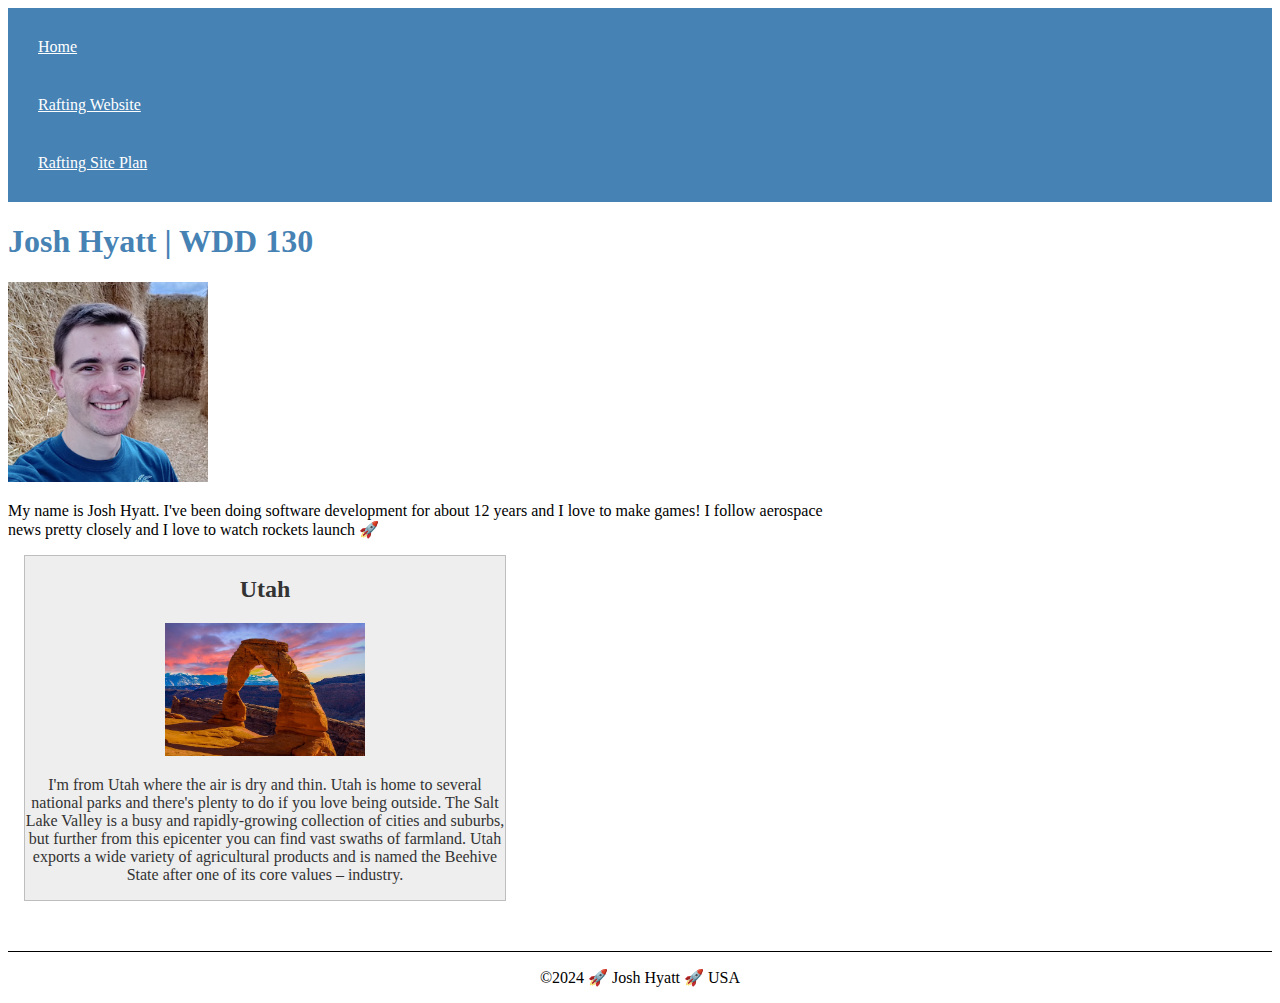
<file: index.html>
<!DOCTYPE html>
<html lang="en-US">

<head>
    <link rel="stylesheet" href="styles/styles.css">
    <meta charset="utf-8">
    <meta name="author" content="Josh Hyatt">
    <meta name="description" content="A page for WDD 130 assignments">
    <meta name="viewport" content="width=device-width,initial-scale=1.0">
    <title>Josh Hyatt | WDD 130</title>
</head>

<body>
    <header>
        <nav>
            <a href="#">Home</a>
            <a href="wwr/">Rafting Website</a>
            <a href="wwr/site-plan-rafting.html">Rafting Site Plan</a>
        </nav>
    </header>
    <main>
        <h1>Josh Hyatt | WDD 130</h1>
        <img src="images/profile.webp" alt="Josh Hyatt" width="200">
        <p>
            My name is Josh Hyatt. I've been doing software development for about 12 years and I
            love to make games! I follow aerospace news pretty closely and I love to watch rockets
            launch 🚀
        </p>
    </main>
    <aside>
        <h2>Utah</h2>
        <img src="images/utah.webp" alt="Arches National Park">
        <p>
            I'm from Utah where the air is dry and thin. Utah is home to several national parks and
            there's plenty to do if you love being outside. The Salt Lake Valley is a busy and
            rapidly-growing collection of cities and suburbs, but further from this epicenter you
            can find vast swaths of farmland. Utah exports a wide variety of agricultural products
            and is named the Beehive State after one of its core values &ndash; industry.
        </p>
    </aside>
    <footer>
        <p>©2024 🚀 Josh Hyatt 🚀 USA</p>
    </footer>
</body>

</html>
</file>
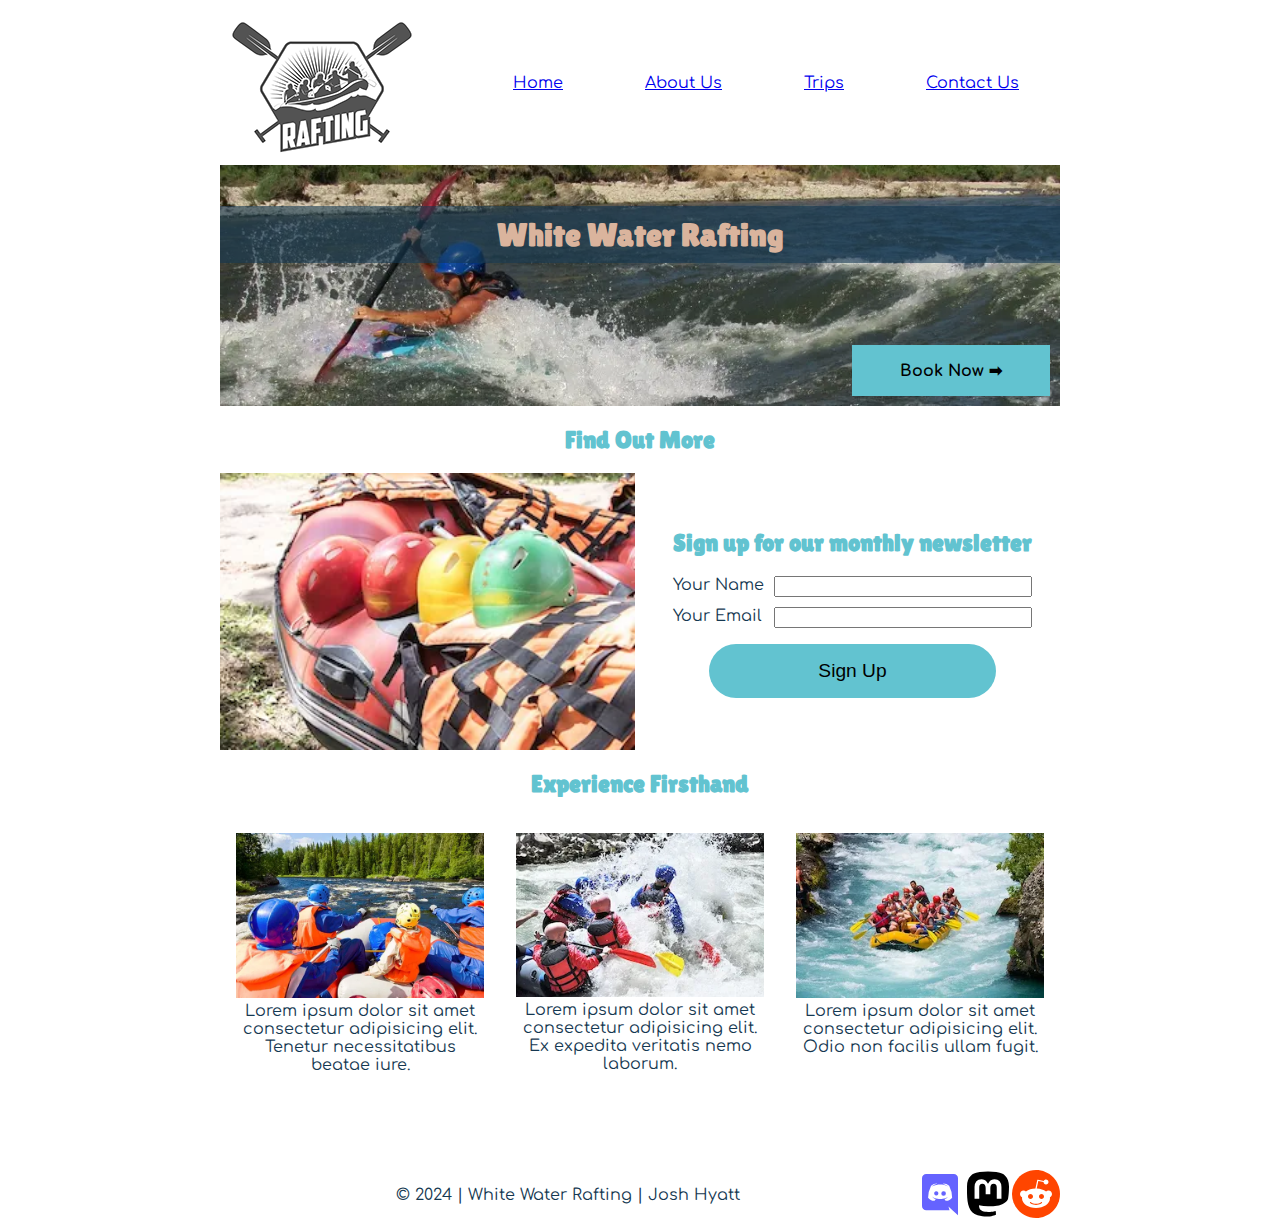
<file: wwr/index.html>
<!DOCTYPE html>
<html lang="en-US">

<head>
    <meta charset="utf-8">
    <meta name="viewport" content="width=device-width,initial-scale=1.0">
    <title>White Water Rafting | Home</title>
    <meta name="description" content="Home page for White Water Rafting">
    <meta name="author" content="Josh Hyatt">
    <link rel="preconnect" href="https://fonts.googleapis.com">
    <link rel="preconnect" href="https://fonts.gstatic.com" crossorigin>
    <link href="https://fonts.googleapis.com/css2?family=Lilita+One&display=swap" rel="stylesheet">
    <link href="https://fonts.googleapis.com/css2?family=Comfortaa:wght@300..700&display=swap" rel="stylesheet">
    <link rel="stylesheet" href="styles/rafting.css">
</head>

<body>
    <header>
        <img src="images/logo.webp" alt="White Water Rafting Logo">
        <nav>
            <a href="index.html">Home</a>
            <a href="about.html">About Us</a>
            <a href="trips.html">Trips</a>
            <a href="contact.html">Contact Us</a>
        </nav>
    </header>
    <main>
        <div class="hero">
            <img src="images/hero-home.webp" alt="Kayaking over a wave">
            <h1>White Water Rafting</h1>
            <a href="trips.html" class="action-button">Book Now ➡</a>
        </div>
        <h2>Find Out More</h2>
        <section class="page-split">
            <img id="newsletter-image" src="images/rafting4.webp" alt="A rafting adventure">
            <form>
                <h2>Sign up for our monthly newsletter</h2>
                <div class="form-item">
                    <label for="name">Your Name</label>
                    <input type="text" id="name" name="name">
                    <label for="email">Your Email</label>
                    <input type="email" id="email" name="email">
                </div>
                <button type="submit">Sign Up</button>
            </form>
        </section>
        <h2>Experience Firsthand</h2>
        <section class="fig-list">
            <figure>
                <img src="images/happy-customers.webp" alt="A rafting trip">
                <figcaption>
                    Lorem ipsum dolor sit amet consectetur adipisicing elit. Tenetur necessitatibus beatae iure.
                </figcaption>
            </figure>
            <figure>
                <img src="images/rafting1.webp" alt="A rafting trip">
                <figcaption>
                    Lorem ipsum dolor sit amet consectetur adipisicing elit. Ex expedita veritatis nemo laborum.
                </figcaption>
            </figure>
            <figure>
                <img src="images/rafting2.webp" alt="A rafting trip">
                <figcaption>
                    Lorem ipsum dolor sit amet consectetur adipisicing elit. Odio non facilis ullam fugit.
                </figcaption>
            </figure>
        </section>
    </main>
    <footer>
        <p>© 2024 | White Water Rafting | Josh Hyatt</p>
        <nav class="sociallinks">
            <a href="https://discord.com"><img src="images/discord.svg" alt="Our Discord server"></a>
            <a href="https://mastodon.social"><img src="images/mastodon.svg" alt="Our Mastodon feed"></a>
            <a href="https://www.reddit.com"><img src="images/reddit.svg" alt="Our Subreddit"></a>
        </nav>
    </footer>
</body>

</html>
</file>
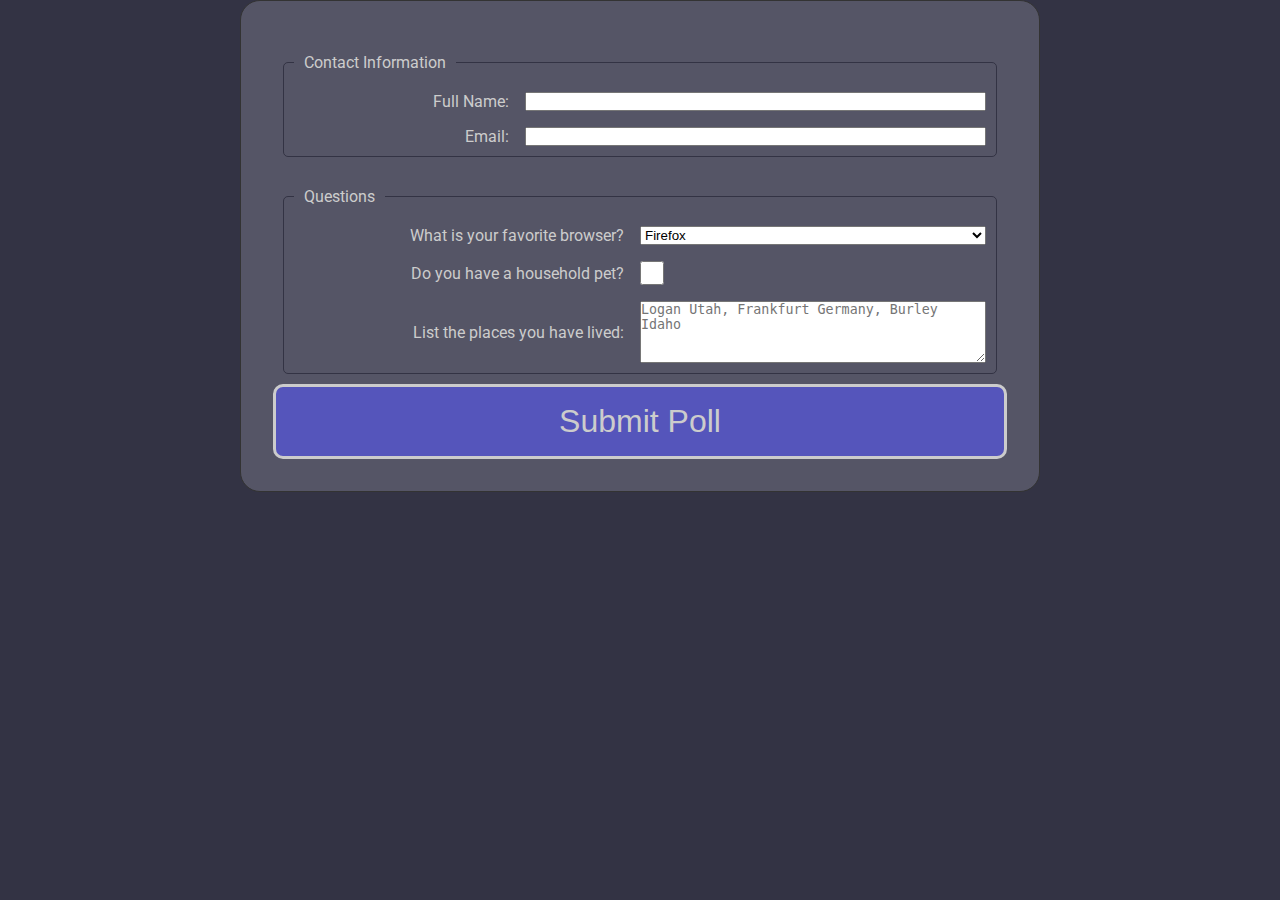
<file: week05/poll-form.html>
<!DOCTYPE html>
<html lang="en-US">

<head>
    <meta charset="utf-8">
    <meta name="viewport" content="width=device-width,initial-scale=1.0">
    <title>Josh Hyatt | Form Example</title>
    <meta name="description" content="An example of an HTML form.">
    <meta name="author" content="Josh Hyatt">
    <link rel="preconnect" href="https://fonts.googleapis.com">
    <link rel="preconnect" href="https://fonts.gstatic.com" crossorigin>
    <link
        href="https://fonts.googleapis.com/css2?family=Roboto:ital,wght@0,100;0,300;0,400;0,500;0,700;0,900;1,100;1,300;1,400;1,500;1,700;1,900&display=swap"
        rel="stylesheet">
    <link rel="stylesheet" href="styles/poll-form.css">
</head>

<body>
    <main>
        <form>
            <fieldset>
                <legend>Contact Information</legend>
                <div class="form-item column2">
                    <label for="fullname">Full Name:</label>
                    <input type="text" id="fullname" name="fullname">
                </div>
                <div class="form-item column2">
                    <label for="useremail">Email:</label>
                    <input type="email" id="useremail" name="useremail">
                </div>
            </fieldset>
            <fieldset>
                <legend>Questions</legend>
                <div class="form-item column1">
                    <label for="browser">What is your favorite browser?</label>
                    <select id="browser" name="browser">
                        <option value="firefox">Firefox</option>
                        <option value="brave">Brave</option>
                        <option value="duckduckgo">DuckDuckGo</option>
                    </select>
                </div>
                <div class="form-item column1">
                    <label for="pet">Do you have a household pet?</label>
                    <input type="checkbox" id="pet" name="pet">
                </div>
                <div class="form-item">
                    <label>List the places you have lived:</label>
                    <textarea name="feedback" rows="4"
                        placeholder="Logan Utah, Frankfurt Germany, Burley Idaho"></textarea>
                </div>
            </fieldset>
            <button type="submit">Submit Poll</button>
        </form>
    </main>
</body>

</html>
</file>
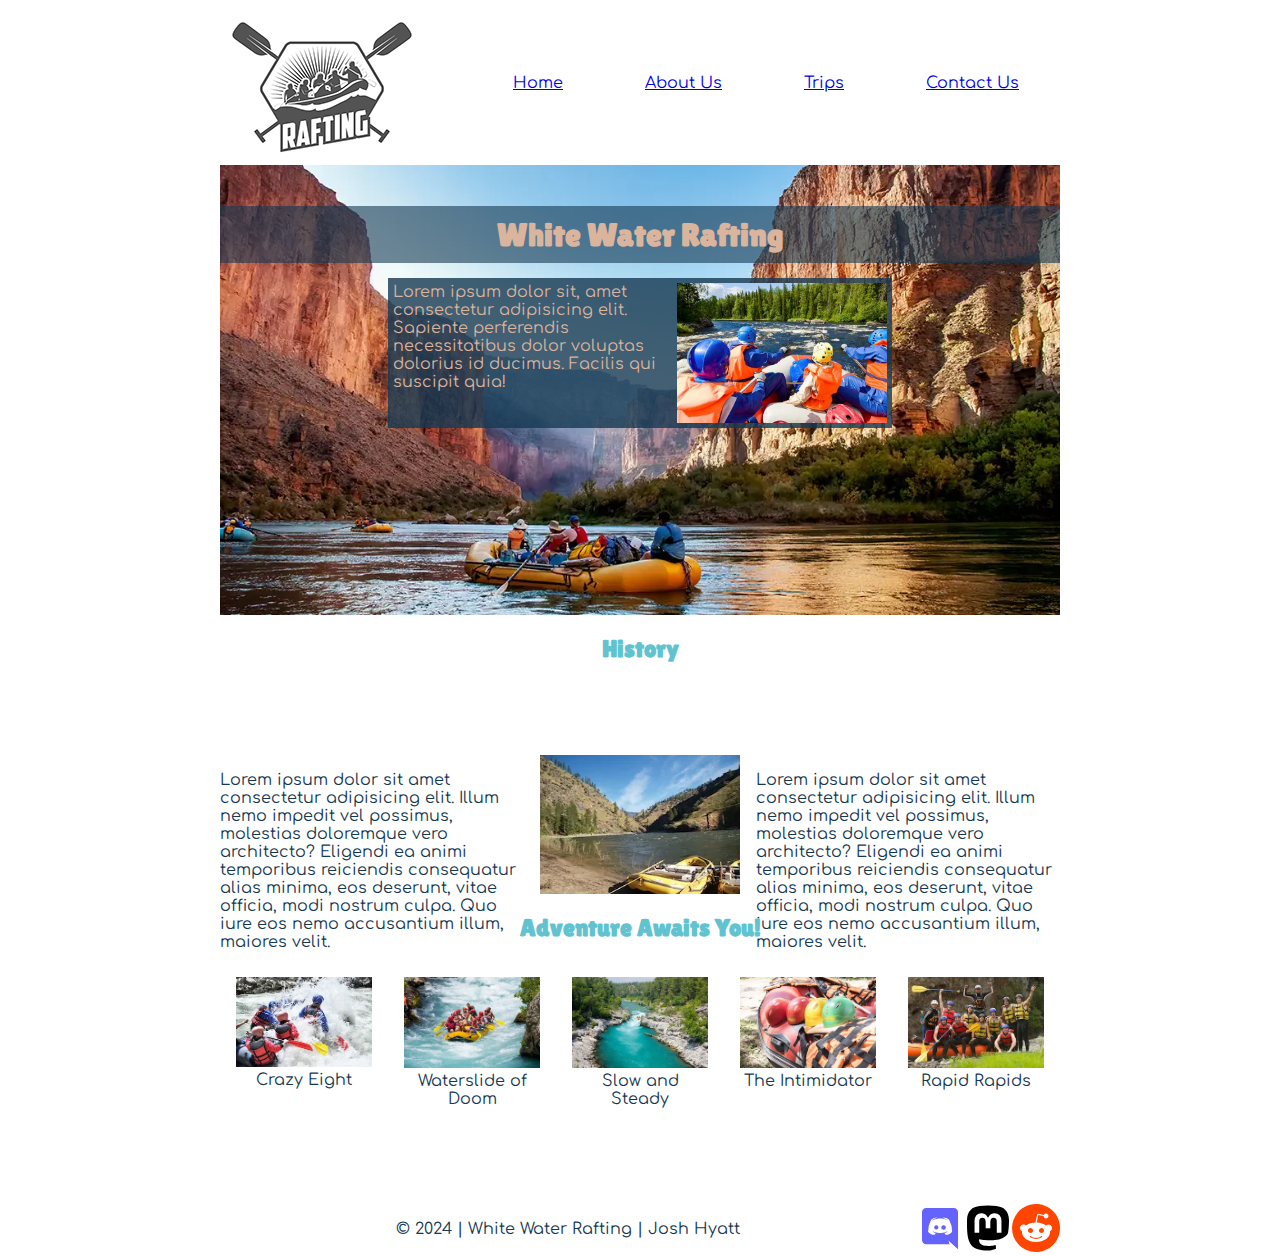
<file: wwr/about.html>
<!DOCTYPE html>
<html lang="en-US">

<head>
    <link rel="stylesheet" href="styles/rafting.css">
    <link rel="preconnect" href="https://fonts.googleapis.com">
    <link rel="preconnect" href="https://fonts.gstatic.com" crossorigin>
    <link href="https://fonts.googleapis.com/css2?family=Lilita+One&display=swap" rel="stylesheet">
    <link href="https://fonts.googleapis.com/css2?family=Comfortaa:wght@300..700&display=swap" rel="stylesheet">
    <meta charset="utf-8">
    <meta name="author" content="Josh Hyatt">
    <meta name="description" content="About Us page for White Water Rafting">
    <meta name="viewport" content="width=device-width,initial-scale=1.0">
    <title>White Water Rafting | About Us</title>
</head>

<body>
    <header>
        <img src="images/logo.webp" alt="White Water Rafting Logo">
        <nav>
            <a href="index.html">Home</a>
            <a href="about.html">About Us</a>
            <a href="trips.html">Trips</a>
            <a href="contact.html">Contact Us</a>
        </nav>
    </header>
    <main>
        <div class="hero">
            <img src="images/hero-about.webp" alt="Rafting through a canyon">
            <h1>White Water Rafting</h1>
            <article>
                <img src="images/happy-customers.webp" alt="One of our many satisfied clients">
                <p>
                    Lorem ipsum dolor sit, amet consectetur adipisicing elit. Sapiente perferendis necessitatibus dolor
                    voluptas dolorius id ducimus. Facilis qui suscipit quia!
                </p>
            </article>
        </div>
        <section id="history">
            <h2>History</h2>
            <p>
                Lorem ipsum dolor sit amet consectetur adipisicing elit. Illum nemo impedit vel possimus, molestias
                doloremque vero architecto? Eligendi ea animi temporibus reiciendis consequatur alias minima, eos
                deserunt, vitae officia, modi nostrum culpa. Quo iure eos nemo accusantium illum, maiores velit.
            </p>
            <img src="images/history.webp" alt="A raft on a riverbank">
            <p>
                Lorem ipsum dolor sit amet consectetur adipisicing elit. Illum nemo impedit vel possimus, molestias
                doloremque vero architecto? Eligendi ea animi temporibus reiciendis consequatur alias minima, eos
                deserunt, vitae officia, modi nostrum culpa. Quo iure eos nemo accusantium illum, maiores velit.
            </p>
        </section>
        <section class="fig-list">
            <h2>Adventure Awaits You!</h2>
            <figure>
                <img src="images/rafting1.webp" alt="A rafting adventure">
                <figcaption>Crazy Eight</figcaption>
            </figure>
            <figure>
                <img src="images/rafting2.webp" alt="A rafting adventure">
                <figcaption>Waterslide of Doom</figcaption>
            </figure>
            <figure>
                <img src="images/rafting3.webp" alt="A rafting adventure">
                <figcaption>Slow and Steady</figcaption>
            </figure>
            <figure>
                <img src="images/rafting4.webp" alt="A rafting adventure">
                <figcaption>The Intimidator</figcaption>
            </figure>
            <figure>
                <img src="images/rafting5.webp" alt="A rafting adventure">
                <figcaption>Rapid Rapids</figcaption>
            </figure>
        </section>
    </main>
    <footer>
        <p>© 2024 | White Water Rafting | Josh Hyatt</p>
        <nav class="sociallinks">
            <a href="https://discord.com"><img src="images/discord.svg" alt="Our Discord server"></a>
            <a href="https://mastodon.social"><img src="images/mastodon.svg" alt="Our Mastodon feed"></a>
            <a href="https://www.reddit.com"><img src="images/reddit.svg" alt="Our Subreddit"></a>
        </nav>
    </footer>
</body>

</html>
</file>
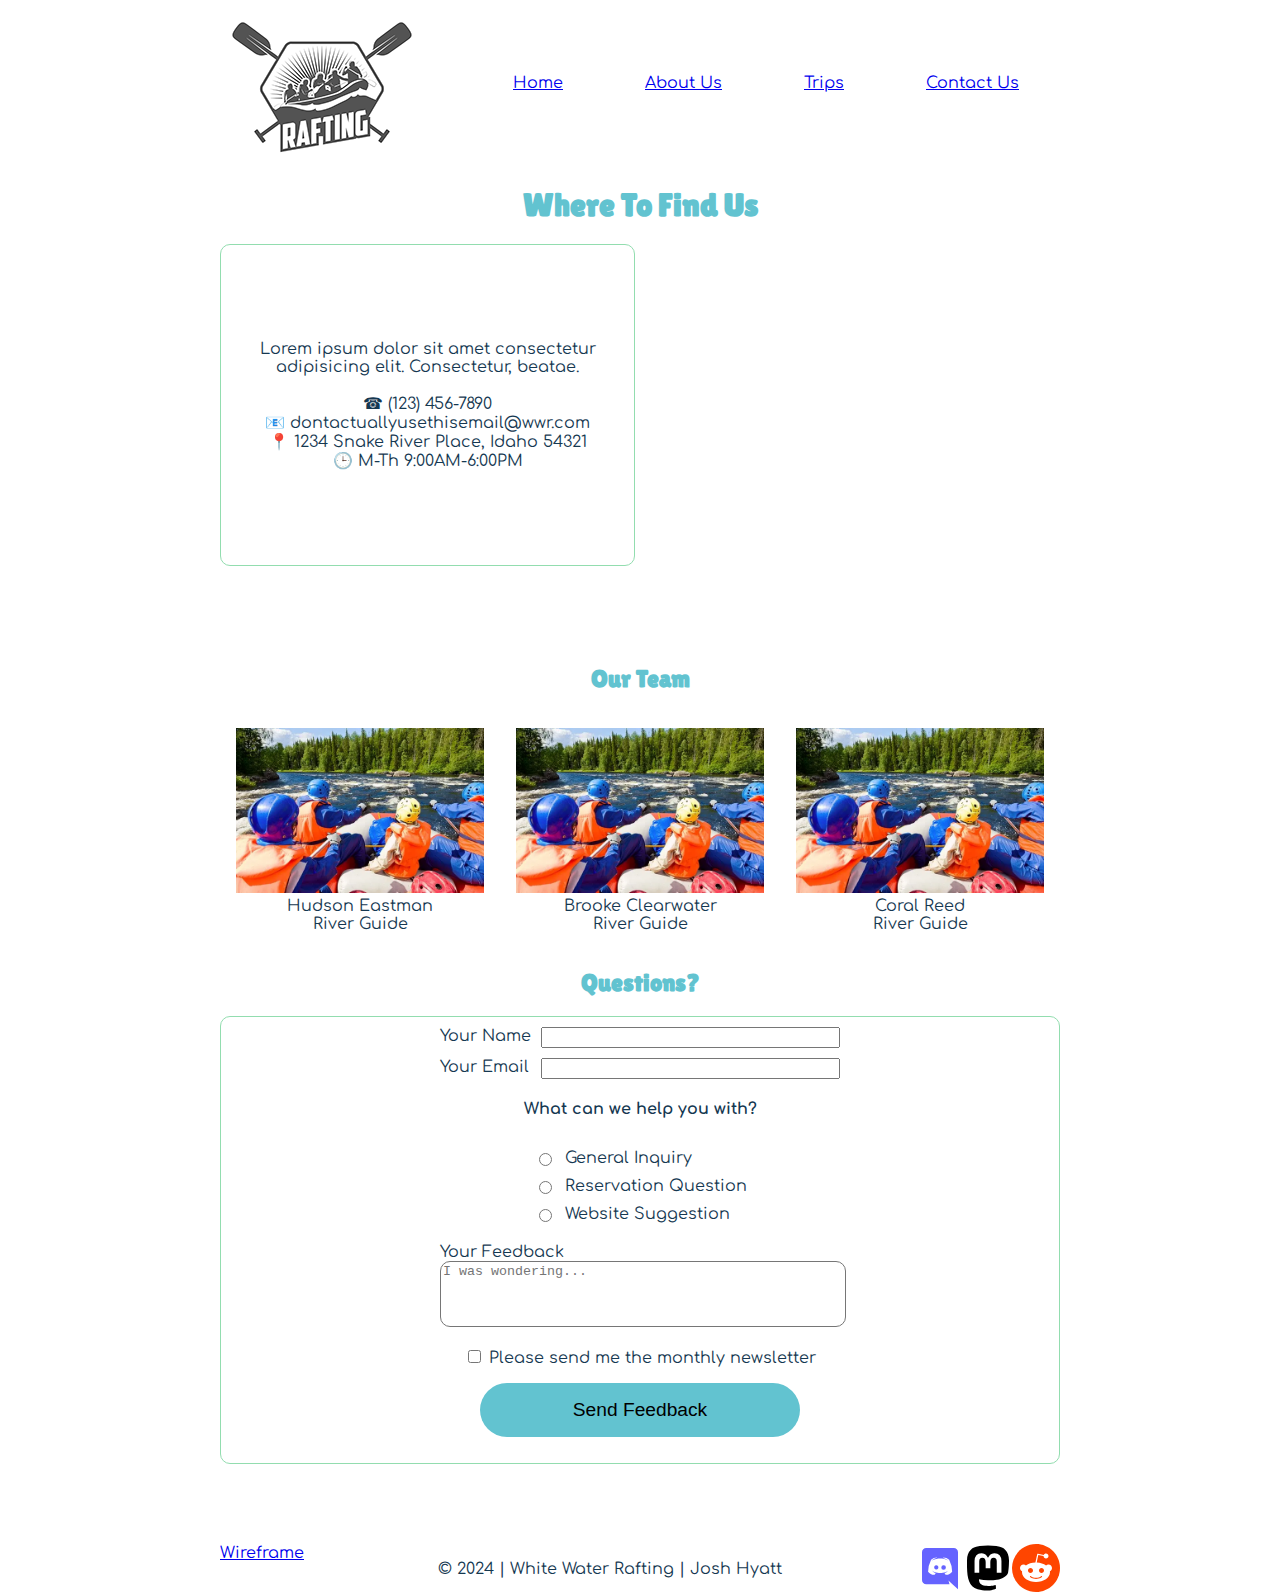
<file: wwr/contact.html>
<!DOCTYPE html>
<html lang="en-US">

<head>
    <link rel="stylesheet" href="styles/rafting.css">
    <link rel="preconnect" href="https://fonts.googleapis.com">
    <link rel="preconnect" href="https://fonts.gstatic.com" crossorigin>
    <link href="https://fonts.googleapis.com/css2?family=Lilita+One&display=swap" rel="stylesheet">
    <link href="https://fonts.googleapis.com/css2?family=Comfortaa:wght@300..700&display=swap" rel="stylesheet">
    <meta charset="utf-8">
    <meta name="author" content="Josh Hyatt">
    <meta name="description" content="Contact Us page for White Water Rafting">
    <meta name="viewport" content="width=device-width,initial-scale=1.0">
    <title>White Water Rafting | Contact Us</title>
</head>

<body>
    <header>
        <img src="images/logo.webp" alt="White Water Rafting Logo">
        <nav>
            <a href="index.html">Home</a>
            <a href="about.html">About Us</a>
            <a href="trips.html">Trips</a>
            <a href="contact.html">Contact Us</a>
        </nav>
    </header>
    <main>
        <h1>Where To Find Us</h1>
        <section id="contact-info" class="page-split">
            <div id="contact-info-container">
                <p>
                    Lorem ipsum dolor sit amet consectetur adipisicing elit. Consectetur, beatae.<br>
                    <br>
                    ☎ (123) 456-7890<br>
                    📧 dontactuallyusethisemail@wwr.com<br>
                    📍 1234 Snake River Place, Idaho 54321<br>
                    🕒 M-Th 9:00AM-6:00PM<br>
                </p>
            </div>
            <iframe class="map"
                src="https://www.google.com/maps/embed?pb=!1m18!1m12!1m3!1d32775.624209676724!2d-116.74714426479058!3d45.136239747742025!2m3!1f0!2f0!3f0!3m2!1i1024!2i768!4f13.1!3m3!1m2!1s0x54a6a390d3de05e5%3A0x105ba51021f82762!2sSnake%20River!5e0!3m2!1sen!2sus!4v1729290434675!5m2!1sen!2sus"
                allowfullscreen="" loading="lazy" referrerpolicy="no-referrer-when-downgrade"></iframe>
        </section>
        <h2>Our Team</h2>
        <section class="fig-list">
            <figure>
                <img src="images/happy-customers.webp" alt="Hudson Eastman (River Guide)">
                <figcaption>Hudson Eastman<br>River Guide</figcaption>
            </figure>
            <figure>
                <img src="images/happy-customers.webp" alt="Brooke (River Guide)">
                <figcaption>Brooke Clearwater<br>River Guide</figcaption>
            </figure>
            <figure>
                <img src="images/happy-customers.webp" alt=" (River Guide)">
                <figcaption>Coral Reed<br>River Guide</figcaption>
            </figure>
        </section>
        <h2>Questions?</h2>
        <section id="form-section">
            <form>
                <div class="form-item">
                    <label for="name">Your Name</label>
                    <input type="text" id="name" name="name">
                    <label for="email">Your Email</label>
                    <input type="email" id="email" name="email">
                </div>
                <div id="inquiry">
                    <h4>What can we help you with?</h4>
                    <div class="form-radio">
                        <input type="radio" id="general" name="inquiry" value="general">
                        <label for="general">General Inquiry</label>
                        <input type="radio" id="reservation" name="inquiry" value="reservation">
                        <label for="reservation">Reservation Question</label>
                        <input type="radio" id="suggestion" name="inquiry" value="suggestion">
                        <label for="suggestion">Website Suggestion</label>
                    </div>
                </div>
                <div id="form-inquiry">
                    <label for="question">Your Feedback</label>
                    <textarea id="question" name="question" rows="4" placeholder="I was wondering..."></textarea>
                </div>
                <div class="form-checkbox">
                    <input type="checkbox" id="subscribe" name="subscribe">
                    <label for="subscribe">Please send me the monthly newsletter</label>
                </div>
                <button type="submit">Send Feedback</button>
            </form>
        </section>
    </main>
    <footer>
        <a href="https://drive.google.com/file/d/1NA0LfDMePdXOKdKRk5eTdzkz7MHGOwtg/view?usp=sharing">Wireframe</a>
        <p>© 2024 | White Water Rafting | Josh Hyatt</p>
        <nav class="sociallinks">
            <a href="https://discord.com"><img src="images/discord.svg" alt="Our Discord server"></a>
            <a href="https://mastodon.social"><img src="images/mastodon.svg" alt="Our Mastodon feed"></a>
            <a href="https://www.reddit.com"><img src="images/reddit.svg" alt="Our Subreddit"></a>
        </nav>
    </footer>
</body>

</html>
</file>
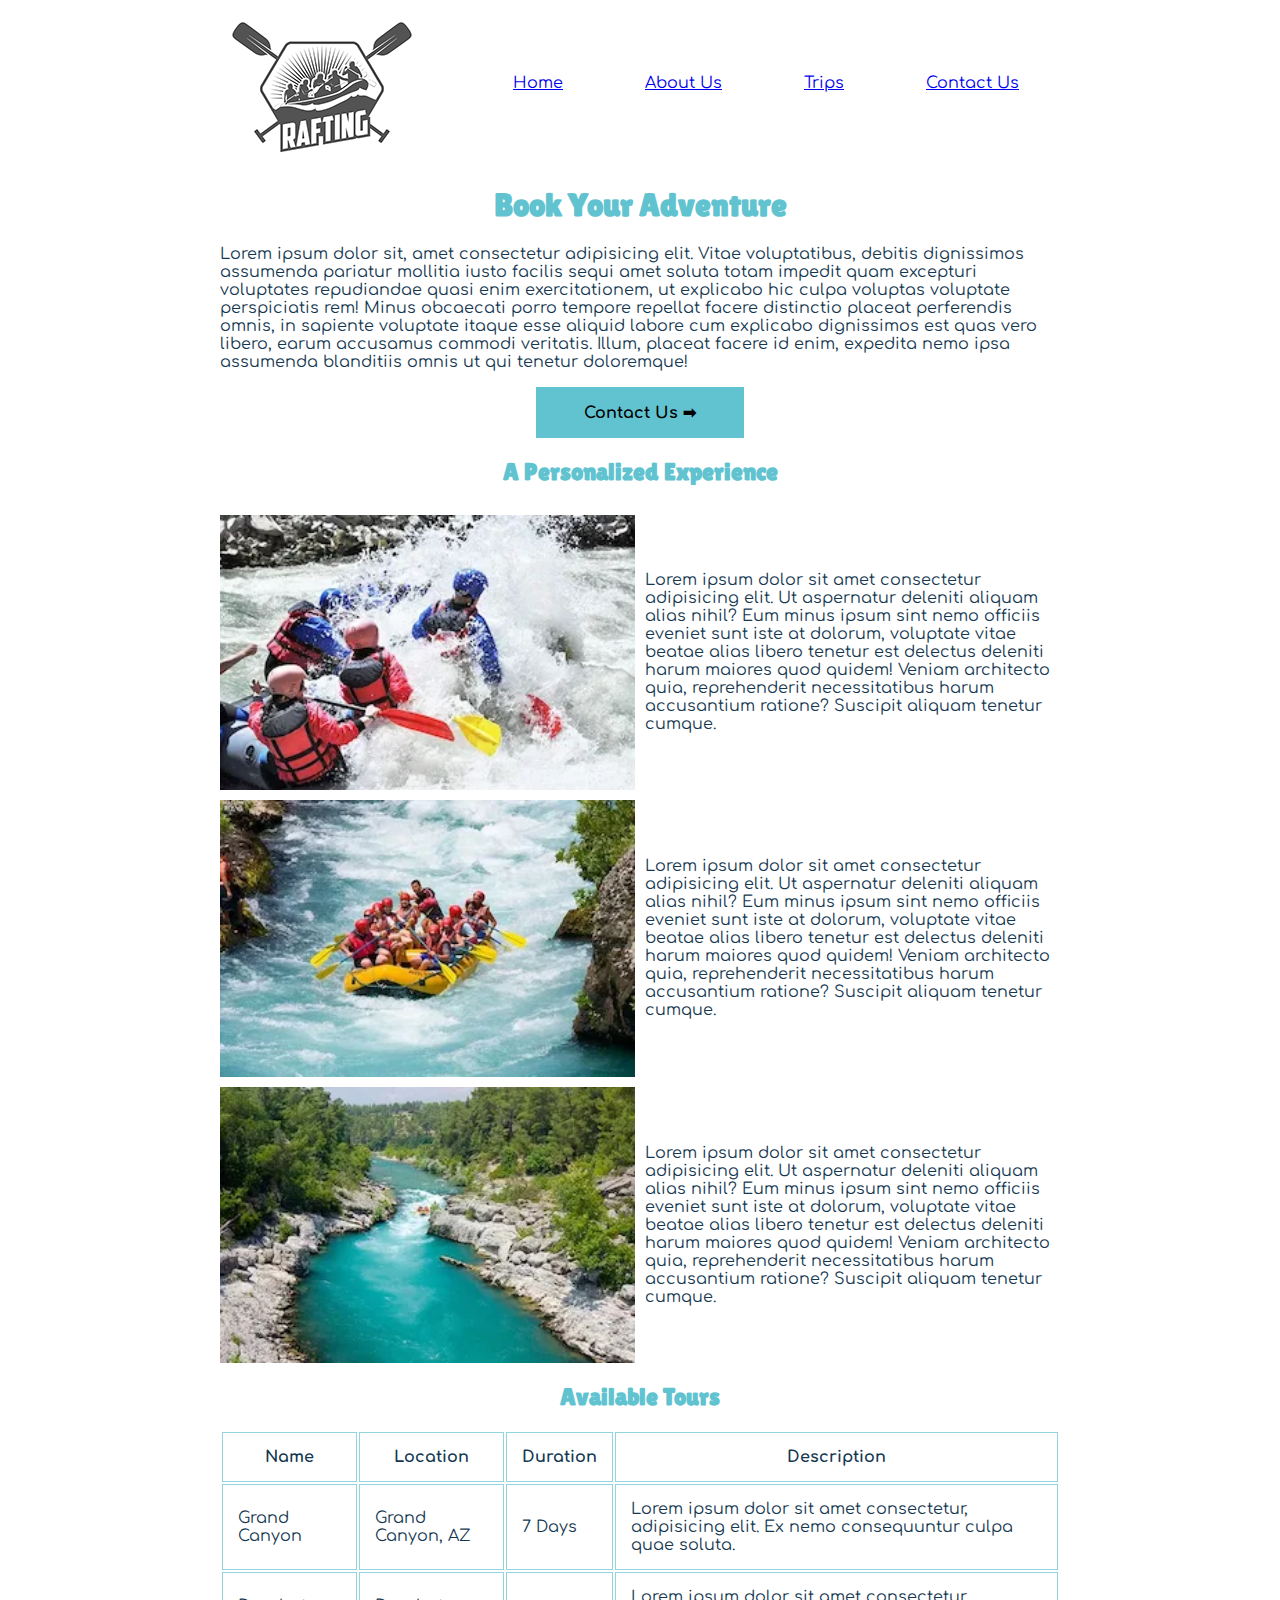
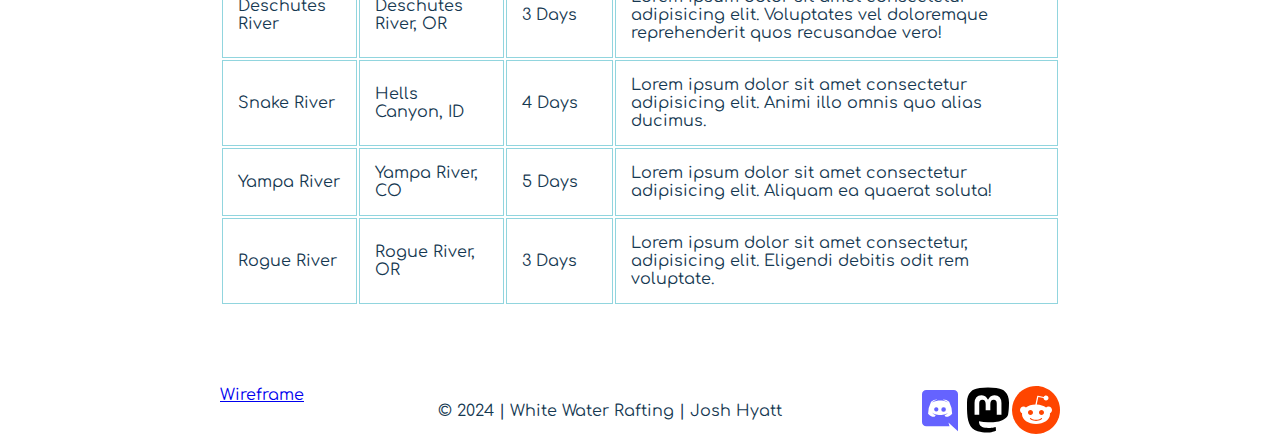
<file: wwr/trips.html>
<!DOCTYPE html>
<html lang="en-US">

<head>
    <meta charset="utf-8">
    <meta name="viewport" content="width=device-width,initial-scale=1.0">
    <title>White Water Rafting | Trips</title>
    <meta name="description" content="Trip booking page for White Water Rafting">
    <meta name="author" content="Josh Hyatt">
    <link rel="preconnect" href="https://fonts.googleapis.com">
    <link rel="preconnect" href="https://fonts.gstatic.com" crossorigin>
    <link href="https://fonts.googleapis.com/css2?family=Lilita+One&display=swap" rel="stylesheet">
    <link href="https://fonts.googleapis.com/css2?family=Comfortaa:wght@300..700&display=swap" rel="stylesheet">
    <link rel="stylesheet" href="styles/rafting.css">
</head>

<body>
    <header>
        <img src="images/logo.webp" alt="White Water Rafting Logo">
        <nav>
            <a href="index.html">Home</a>
            <a href="about.html">About Us</a>
            <a href="trips.html">Trips</a>
            <a href="contact.html">Contact Us</a>
        </nav>
    </header>
    <main>
        <section id="contact-callout">
            <h1>Book Your Adventure</h1>
            <p>
                Lorem ipsum dolor sit, amet consectetur adipisicing elit. Vitae voluptatibus, debitis dignissimos
                assumenda
                pariatur mollitia iusto facilis sequi amet soluta totam impedit quam excepturi voluptates repudiandae
                quasi
                enim exercitationem, ut explicabo hic culpa voluptas voluptate perspiciatis rem! Minus obcaecati porro
                tempore repellat facere distinctio placeat perferendis omnis, in sapiente voluptate itaque esse aliquid
                labore cum explicabo dignissimos est quas vero libero, earum accusamus commodi veritatis. Illum, placeat
                facere id enim, expedita nemo ipsa assumenda blanditiis omnis ut qui tenetur doloremque!
            </p>
            <a href="contact.html" class="action-button">Contact Us ➡</a>
        </section>
        <section id="experiences" class="page-split">
            <h2>A Personalized Experience</h2>
            <img src="images/rafting1.webp" alt="TODO">
            <p>
                Lorem ipsum dolor sit amet consectetur adipisicing elit. Ut aspernatur deleniti aliquam alias nihil? Eum
                minus ipsum sint nemo officiis eveniet sunt iste at dolorum, voluptate vitae beatae alias libero tenetur
                est delectus deleniti harum maiores quod quidem! Veniam architecto quia, reprehenderit necessitatibus
                harum accusantium ratione? Suscipit aliquam tenetur cumque.
            </p>
            <img src="images/rafting2.webp" alt="TODO">
            <p>
                Lorem ipsum dolor sit amet consectetur adipisicing elit. Ut aspernatur deleniti aliquam alias nihil? Eum
                minus ipsum sint nemo officiis eveniet sunt iste at dolorum, voluptate vitae beatae alias libero tenetur
                est delectus deleniti harum maiores quod quidem! Veniam architecto quia, reprehenderit necessitatibus
                harum accusantium ratione? Suscipit aliquam tenetur cumque.
            </p>
            <img src="images/rafting3.webp" alt="TODO">
            <p>
                Lorem ipsum dolor sit amet consectetur adipisicing elit. Ut aspernatur deleniti aliquam alias nihil? Eum
                minus ipsum sint nemo officiis eveniet sunt iste at dolorum, voluptate vitae beatae alias libero tenetur
                est delectus deleniti harum maiores quod quidem! Veniam architecto quia, reprehenderit necessitatibus
                harum accusantium ratione? Suscipit aliquam tenetur cumque.
            </p>
        </section>
        <section id="tours">
            <h2>Available Tours</h2>
            <table>
                <thead>
                    <tr>
                        <th>Name</th>
                        <th>Location</th>
                        <th>Duration</th>
                        <th>Description</th>
                    </tr>
                </thead>
                <tbody>
                    <tr>
                        <td>Grand Canyon</td>
                        <td>Grand Canyon, AZ</td>
                        <td>7 Days</td>
                        <td>
                            Lorem ipsum dolor sit amet consectetur, adipisicing elit. Ex nemo consequuntur culpa quae
                            soluta.
                        </td>
                    </tr>
                    <tr>
                        <td>Deschutes River</td>
                        <td>Deschutes River, OR</td>
                        <td>3 Days</td>
                        <td>
                            Lorem ipsum dolor sit amet consectetur adipisicing elit. Voluptates vel doloremque
                            reprehenderit quos recusandae vero!
                        </td>
                    </tr>
                    <tr>
                        <td>Snake River</td>
                        <td>Hells Canyon, ID</td>
                        <td>4 Days</td>
                        <td>
                            Lorem ipsum dolor sit amet consectetur adipisicing elit. Animi illo omnis quo alias ducimus.
                        </td>
                    </tr>
                    <tr>
                        <td>Yampa River</td>
                        <td>Yampa River, CO</td>
                        <td>5 Days</td>
                        <td>
                            Lorem ipsum dolor sit amet consectetur adipisicing elit. Aliquam ea quaerat soluta!
                        </td>
                    </tr>
                    <tr>
                        <td>Rogue River</td>
                        <td>Rogue River, OR</td>
                        <td>3 Days</td>
                        <td>
                            Lorem ipsum dolor sit amet consectetur, adipisicing elit. Eligendi debitis odit rem
                            voluptate.
                        </td>
                    </tr>
                </tbody>
            </table>
        </section>
    </main>
    <footer>
        <a href="https://drive.google.com/file/d/1qAU2wNA1J9fSzPFfwZoRAFSreKUMbg4n/view?usp=sharing">Wireframe</a>
        <p>© 2024 | White Water Rafting | Josh Hyatt</p>
        <nav class="sociallinks">
            <a href="https://discord.com"><img src="images/discord.svg" alt="Our Discord server"></a>
            <a href="https://mastodon.social"><img src="images/mastodon.svg" alt="Our Mastodon feed"></a>
            <a href="https://www.reddit.com"><img src="images/reddit.svg" alt="Our Subreddit"></a>
        </nav>
    </footer>
</body>

</html>
</file>
<file: styles/styles.css>
:root {
    --primary-color: steelblue;
}

nav {
    background-color: var(--primary-color);
    padding: 10px;
}

nav a {
    color: white;
    display: block;
    padding: 20px;
}

h1 {
    color: var(--primary-color);
}

img main {
    width: 150px;
    height: auto;
    border: 1px solid var(--primary-color);
    padding: 2px;
    box-shadow: 0 0 30px gray;
}

p {
    padding: 0;
}

main {
    max-width: 840px;
}

aside {
    width: 30rem;
    margin: 1rem;
    border: 1px solid rgba(0, 0, 0, 0.2);
    padding: auto;
    background-color: #eee;
    color: #333;
    text-align: center;
}

aside img {
    width: 200px;
    height: auto;
}

footer {
    margin-top: 50px;
    border-top: 1px solid black;
    text-align: center;
}
</file>
<file: wwr/styles/rafting.css>
:root {
    --primary-color: #62c3d0;
    --secondary-color: #153851;
    --accent1-color: #dab49d;
    --accent2-color: #92ddaf;

    --primary-color-dark: #2a828d;
    --primary-color-light: #91d5de;
}

body {
    color: var(--secondary-color);
    max-width: 840px;
    margin: 0 auto;
    font-family: "Comfortaa", sans-serif;
}

header {
    display: grid;
    grid-template: 1fr / 30% 70%;
}

nav {
    display: flex;
    justify-content: space-around;
    align-items: center;
}

h1,
h2 {
    color: var(--primary-color);
    font-family: "Lilita One", sans-serif;
    text-align: center;
}

.hero {
    position: relative;
    color: var(--accent1-color);
}

.hero img {
    width: 100%;
    height: auto;
    display: block;
}

.hero h1 {
    position: absolute;
    top: 20px;
    background-color: #15385199;
    left: 0px;
    right: 0px;
    text-align: center;
    padding: 10px;
    color: var(--accent1-color);
}

.hero article {
    background-color: #153851cc;
    position: absolute;
    top: 25%;
    height: 150px;
    left: 20%;
    right: 20%;
}

.hero article p {
    bottom: 0;
    margin: 0;
    width: 78%;
    padding: 1%;
}

.hero article img {
    margin: 5px;
    height: 140px;
    width: auto;
    float: right;
}

.hero a {
    position: absolute;
    bottom: 10px;
    right: 10px;
}

.action-button {
    background-color: var(--primary-color);
    color: #000;
    font-weight: bold;
    padding: 1rem 3rem;
    text-decoration: none;
}

#history {
    display: grid;
    grid-template: 50% 50% / 0.5fr 200px 0.5fr;
    column-gap: 1rem;
}

#history h2 {
    grid-column: 1/span 3;
}

#history img {
    width: 100%;
    max-height: 100%;
    margin: auto;
}

.fig-list {
    display: grid;
    grid-template-columns: repeat(auto-fit, minmax(168px, 1fr));
}

.fig-list h2 {
    grid-column: 1 / -1;
}

.fig-list img {
    width: 100%;
    max-height: 100%;
}

figcaption {
    text-align: center;
}

figure {
    margin: 16px;
}

footer {
    display: flex;
    flex-wrap: wrap;
    margin-top: 5rem;
}

footer p {
    text-align: center;
    flex-grow: 1;
}

.sociallinks a img {
    width: 3rem;
    height: auto;
}

.page-split {
    display: grid;
    grid-template-columns: repeat(auto-fit, minmax(300px, 1fr));
    gap: 10px;
    align-items: center;
}

.page-split h2 {
    grid-column: 1 / -1;
}

.map {
    width: 100%;
    height: 100%;
    min-height: 320px;
    border: none;
}

#contact-info {
    margin-bottom: 100px;
}

#contact-info-container {
    display: flex;
    text-align: center;
    align-items: center;
    height: 100%;
    padding: 0 10px;
    border: solid 1px var(--accent2-color);
    border-radius: 10px;
}

form button {
    background-color: var(--primary-color);
    border: none;
    border-radius: 40px;
    width: 80%;
    min-width: min-content;
    padding: 1rem;
    margin: 1rem;
    font-size: 1.2em;
}

form button:hover {
    background-color: var(--primary-color-light);
}

form button:active {
    background-color: var(--primary-color-dark);
}

.form-item {
    display: grid;
    grid-template-columns: min-content 1fr;
    max-width: 400px;
    width: 100%;
    gap: 10px;
}

.page-split img {
    width: 100%;
    height: auto;
}

.form-item label {
    white-space: nowrap;
}

.form-item input {
    width: 100%;
    box-sizing: border-box;
}

#form-inquiry {
    display: grid;
    margin-top: 20px;
    width: 100%;
}

.form-radio {
    display: grid;
    grid-template-columns: min-content 1fr;
    gap: 10px;
}

.form-checkbox {
    width: 100%;
    text-align: center;
    margin-top: 20px;
}

form {
    display: flex;
    margin: 0 auto;
    max-width: 400px;
    flex-direction: column;
    align-items: center;
}

#form-section {
    border: solid 1px var(--accent2-color);
    border-radius: 10px;
    padding: 10px;
}

textarea {
    border-radius: 10px;
    resize: none;
    width: 100%;
}

#inquiry {
    display: flex;
    flex-direction: column;
    align-items: center;
    gap: 10px;
}

th,
td {
    padding: 15px;
    border: 1px solid var(--primary-color-light);
    color: var(--secondary-color);
}

#contact-callout a {
    display: block;
    margin: 0 auto;
    width: fit-content;
}
</file>
<file: week05/styles/poll-form.css>
* {
    margin: 0;
    padding: 0;
    box-sizing: border-box;
}

body {
    font-family: 'Roboto', sans-serif;
    color: #ccc;
    background: #334;
}

form {
    max-width: 800px;
    margin: 0 auto;
    padding: 2rem;
    border: 1px solid #333;
    border-radius: 20px;
    background-color: #556;
    display: grid;
}

fieldset {
    display: grid;
    gap: 1rem;
    margin: 10px;
    padding: 10px;
    border-radius: 5px;
    border: 1px solid #334;
}

legend {
    padding: 10px;
}

label {
    text-align: right;
    padding-right: 1rem;
}

input[type="checkbox"] {
    width: 24px;
    height: 24px;
    vertical-align: bottom;
}

button {
    background-color: #55b;
    border: 3px solid #ccc;
    border-radius: 10px;
    color: #ccc;
    padding: 1rem;
    font-size: 2rem;
    transition: background-color 0.5s;
}

button:hover {
    background-color: #88b;
    color: #fff;
    border-color: #fff;
}

button:active {
    background-color: #337;
    color: #999;
    border-color: #999;
}

.form-item {
    display: grid;
    grid-template-columns: 50% 50%;
    align-items: center;
}

.column1 {
    grid-template-columns: 1fr 1fr;
}

.column2 {
    grid-template-columns: 1fr 2fr;
}

header,
footer {
    margin: 0 auto;
    width: 800px;
}

h1 {
    text-align: center;
}
</file>
